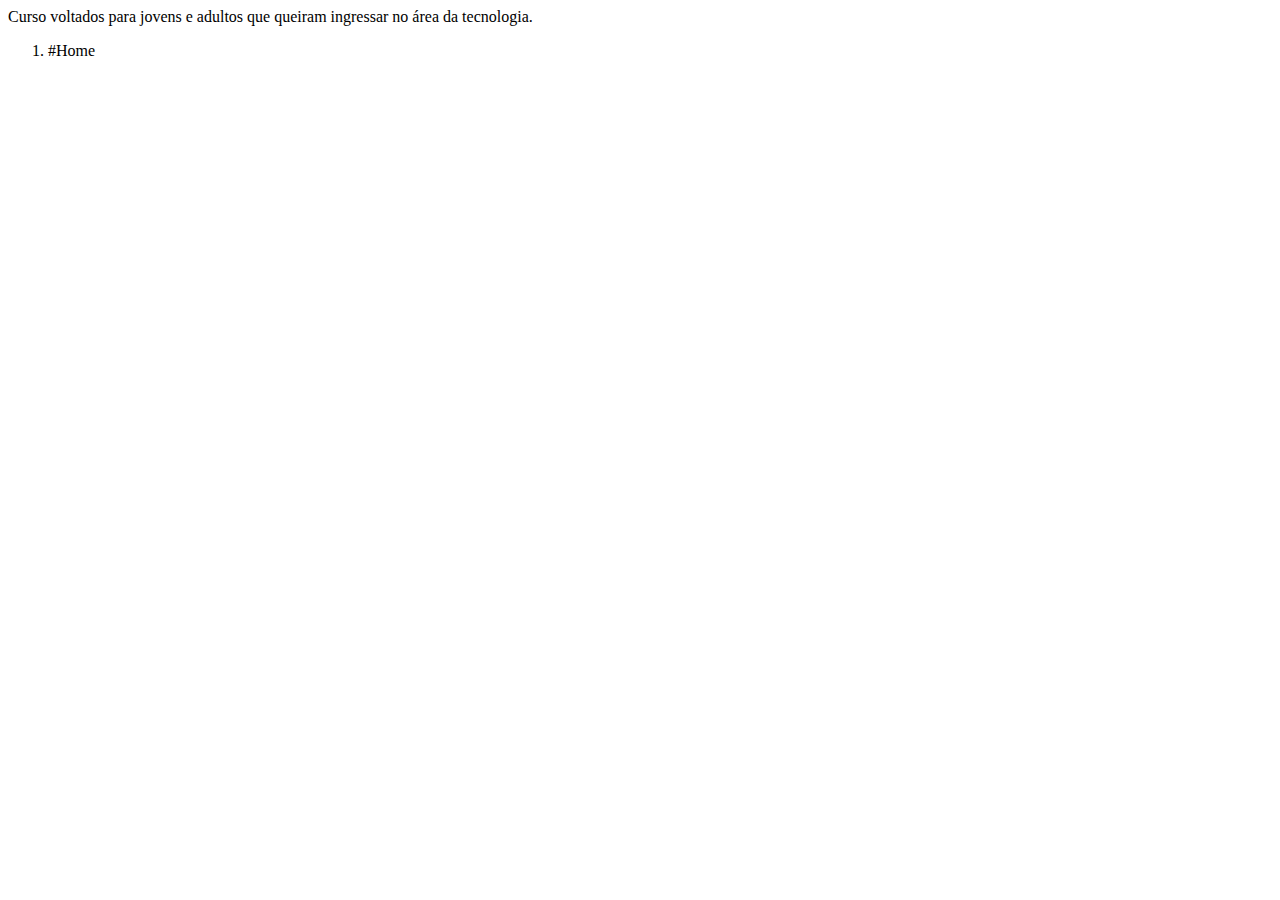
<file: index.html>
<!DOCTYPE html>
<html lang="pt-br">
<head>
    <meta charset="UTF-8">
    <meta name="viewport" content="width=device-width, initial-scale=1.0">
    <MEta:desc>Curso voltados para jovens e adultos que queiram ingressar no área da tecnologia.</MEta:desc>
    <title>J.E.L-CURSOS DE TECNOLOGIA</title>
</head>
<body>
    
    <header>
        <section>

            <nav>

                <ol>
                    <li>#Home</li>
                </ol>
    
            </nav>

        </section>
        

    </header>
    
</body>
</html>
</file>
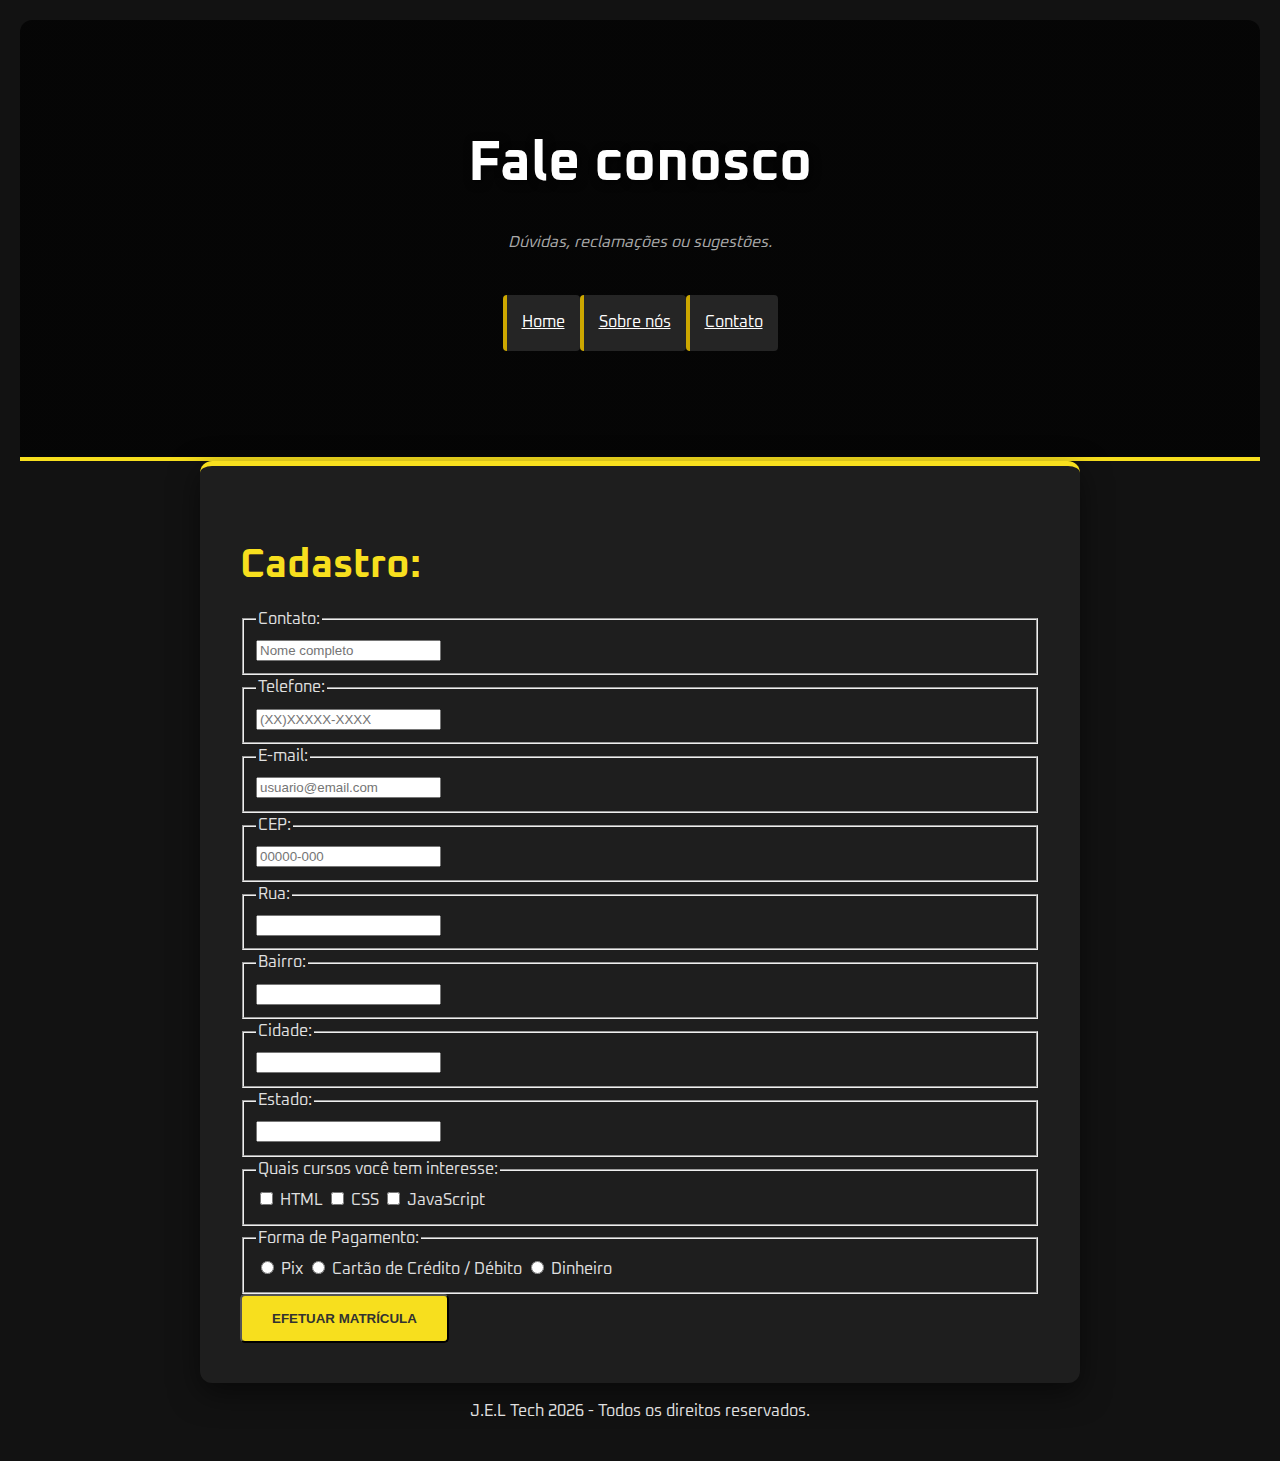
<file: contato.html>
<!DOCTYPE html>
<html lang="pt-br">
<head>
    <meta charset="UTF-8">
    <meta name="viewport" content="width=device-width, initial-scale=1.0">
    <meta name="description" content="Curso voltados para jovens e adultos que queiram ingressar no mundo da tecnologia.">
    <meta name="keywords" content="cursos,html,css,javascript,programador">
    <title>J.E.L Curso de Tecnologia</title>
    <link href="https://fonts.googleapis.com/css2?family=Oxanium&display=swap" rel="stylesheet">
    <link rel="stylesheet" href="style.css">
</head>

<!--CABEÇALHO-->

<body>
    <header class="hero-header">
        <div class="hero-content">
            <h1>Fale conosco</h1>
            <p class="subtitle">Dúvidas, reclamações ou sugestões.</p>
        </div>
        <section>
            <nav>
                <ul class="menu">
                    <li><a href="https://jonaslimasouza.github.io/Projeto-Front-End-SENAI/index.html">Home</a></li>
                    <li><a href="https://jonaslimasouza.github.io/Projeto-Front-End-SENAI/sobrenos.html">Sobre nós</a></li>
                    <li><a href="https://jonaslimasouza.github.io/Projeto-Front-End-SENAI/contato.html">Contato</a></li>
                </ul>
            </nav>
    </header>

<!--INFORMAÇÕES DE CONTATO/CADASTRO-->

    <main>
            <div class="container">
                <form>
            
                <section>
                    <h1 style="display: flex; align-items: center; justify-content: space-between;">
                        Cadastro:
                    </h1>
                </section>
        
                <section class="contato">
        
                    <fieldset>
                        <legend>Contato:</legend>
                        <input type="text" id="name" placeholder="Nome completo">
                    </fieldset>
        
                </section>
                
                <section class="telefone">
        
                    <fieldset>
                        <legend>Telefone:</legend>
                        <input type="tel" id="telphone" placeholder="(XX)XXXXX-XXXX">
                    </fieldset>
        
                </section>
        
                <section class="email">
        
                    <fieldset>
                        <legend>E-mail:</legend>
                        <input type="email" id="email" placeholder="usuario@email.com">
                    </fieldset>
        
                </section>

<!--CEP/UPDATE JS-->

                <section class="cep">

                    <fieldset>
                        <legend>CEP:</legend>
                        <input type="text" id="cep" placeholder="00000-000">
                    </fieldset>
                
                </section>
                
                <section class="rua">
                
                    <fieldset>
                        <legend>Rua:</legend>
                        <input type="text" id="rua">
                    </fieldset>
                
                </section>
                
                <section class="bairro">
                
                    <fieldset>
                        <legend>Bairro:</legend>
                        <input type="text" id="bairro">
                    </fieldset>
                
                </section>
                
                <section class="cidade">
                
                    <fieldset>
                        <legend>Cidade:</legend>
                        <input type="text" id="cidade">
                    </fieldset>
                
                </section>
                
                <section class="estado">
                
                    <fieldset>
                        <legend>Estado:</legend>
                        <input type="text" id="estado">
                    </fieldset>
                
                </section>
    
<!--CHECKBOX LINGUAGEM-->
                  
                <section class="checkbox">
    
                <fieldset>
                    <legend>Quais cursos você tem interesse:</legend>
                    <label><input type="checkbox"> HTML</label>
                    <label><input type="checkbox"> CSS</label>
                    <label><input type="checkbox"> JavaScript</label>
                </fieldset>
    
            </section>
        
        
        
    <!---FORMA DE PAGAMENTO-->
            
            
            <section class="bloco">
                <fieldset>
                    <legend>Forma de Pagamento:</legend>
    
                <label>
                    <input type="radio" name="forma de pagamento">
                    Pix
                </label>
    
                <label>
                    <input type="radio" name="forma de pagamento">
                    Cartão de Crédito / Débito
                </label>
    
                <label>
                    <input type="radio" name="forma de pagamento">
                    Dinheiro
                </label>
                </fieldset>
            </section>
    
<!--LINK DE REDIRECIONAMENTO-->

    
    <button class="btn" type="button" onclick="inscrever()">EFETUAR MATRÍCULA</button>




<!--Javascript-->
    <script src="scripts.js" ></script>
                    
        </div>
            </form>

    </main>

<!--RODAPÉ-->

    <footer>
        <p>J.E.L Tech 2026 - Todos os direitos reservados.</p>
    </footer>
    
</body>
</html>
</file>
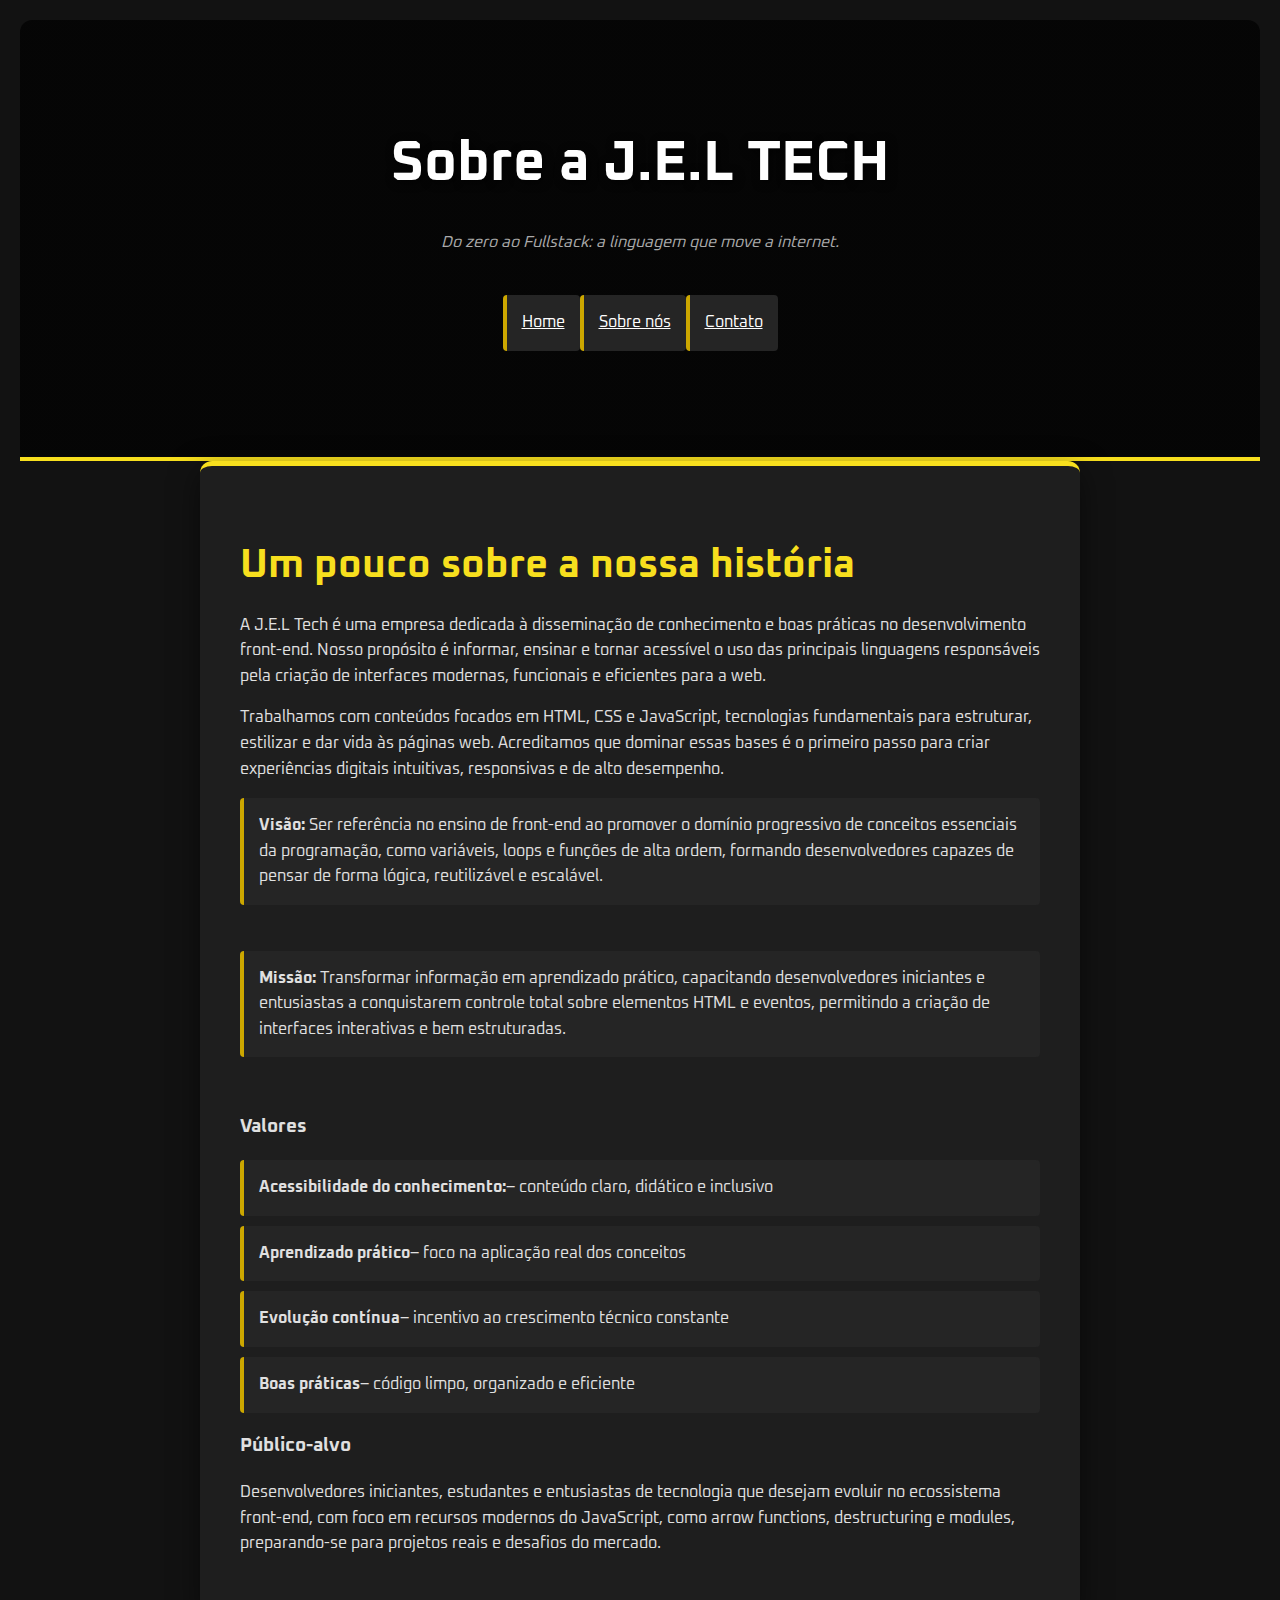
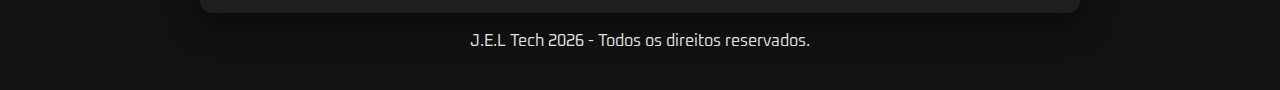
<file: sobrenos.html>
<!DOCTYPE html>
<html lang="pt-br">
<head>
    <meta charset="UTF-8">
    <meta name="viewport" content="width=device-width, initial-scale=1.0">
    <link href="https://fonts.googleapis.com/css2?family=Oxanium&display=swap" rel="stylesheet">
    <link rel="stylesheet" href="style.css">

</head>
<body>

<!--CABEÇALHO DO SOBRE NÓS-->

    <header class="hero-header">
        <div class="hero-content">
            <h1>Sobre a J.E.L TECH</h1>
            <p class="subtitle">Do zero ao Fullstack: a linguagem que move a internet.</p>
        </div>
        <section>
            <nav>
                <ul class="menu">
                    <li><a href="https://jonaslimasouza.github.io/Projeto-Front-End-SENAI/index.html">Home</a></li>
                    <li><a href="https://jonaslimasouza.github.io/Projeto-Front-End-SENAI/sobrenos.html">Sobre nós</a></li>
                    <li><a href="https://jonaslimasouza.github.io/Projeto-Front-End-SENAI/contato.html">Contato</a></li>
                </ul>
            </nav>
        </section>
    </header>

<!--INFORMAÇÕES DO CURSO-->

    <main>
        <div class="container">
        
            <section>
                <h1 style="display: flex; align-items: center; justify-content: space-between;">
                    Um pouco sobre a nossa história
                </h1>
            </section>
    
            <section class="Valores">
                <p>A J.E.L Tech é uma empresa dedicada à disseminação de conhecimento e boas práticas no desenvolvimento front-end. Nosso propósito é informar, ensinar e tornar acessível o uso das principais linguagens responsáveis pela criação de interfaces modernas, funcionais e eficientes para a web.
    
                <p>Trabalhamos com conteúdos focados em HTML, CSS e JavaScript, tecnologias fundamentais para estruturar, estilizar e dar vida às páginas web. Acreditamos que dominar essas bases é o primeiro passo para criar experiências digitais intuitivas, responsivas e de alto desempenho.</p>
                
                <ul>
                    <li><strong>Visão:</strong> Ser referência no ensino de front-end ao promover o domínio progressivo de conceitos essenciais da programação, como variáveis, loops e funções de alta ordem, formando desenvolvedores capazes de pensar de forma lógica, reutilizável e escalável.</li><br>
    
                    <li><strong>Missão:</strong> Transformar informação em aprendizado prático, capacitando desenvolvedores iniciantes e entusiastas a conquistarem controle total sobre elementos HTML e eventos, permitindo a criação de interfaces interativas e bem estruturadas.</li><br>
    
                </ul>
    
                <ul>
                    <h3>Valores</h3>
                    <li><strong>Acessibilidade do conhecimento:</strong>– conteúdo claro, didático e inclusivo </li>
                    <li><strong>Aprendizado prático</strong>– foco na aplicação real dos conceitos</li>
                    <li><strong>Evolução contínua</strong>– incentivo ao crescimento técnico constante</li>
                    <li><strong>Boas práticas</strong>– código limpo, organizado e eficiente</li>
    
                </ul>
    
                <h3>Público-alvo</h3>
                <p>Desenvolvedores iniciantes, estudantes e entusiastas de tecnologia que desejam evoluir no ecossistema front-end, com foco em recursos modernos do JavaScript, como arrow functions, destructuring e modules, preparando-se para projetos reais e desafios do mercado.</p>
            </section>
    
            
        </div>

    </main>

<!--RODAPÉ-->

    <footer>
        <p>J.E.L Tech 2026 - Todos os direitos reservados.</p>
    </footer>
    
</body>
</html>
</file>
<file: style.css>
*

.hero-header {
    /* 1. IMAGEM DE FUNDO: O linear-gradient cria uma camada escura para o texto brilhar */
    background: linear-gradient(rgba(0, 0, 0, 0.7), rgba(0, 0, 0, 0.7)), 
                url('https://images.unsplash.com/photo-1587620962725-abab7fe55159?auto=format&fit=crop&q=80&w=1000');
    
    background-size: cover;       /* Faz a imagem cobrir todo o espaço */
    background-position: center;  /* Centraliza a imagem */
    padding: 80px 20px;           /* Dá "respiro" (espaço) em cima e embaixo */
    text-align: center;           /* Centraliza os textos */
    border-radius: 12px 12px 0 0; /* Arredonda apenas as quinas de cima */
    border-bottom: 4px solid var(--primary); /* Linha amarela de destaque */
}

.tag {
    background: var(--primary);   /* Fundo amarelo */
    color: #000;                  /* Texto preto para contraste */
    padding: 5px 15px;
    font-size: 0.8rem;
    font-weight: bold;
    border-radius: 50px;          /* Deixa a tag arredondada */
    letter-spacing: 1px;          /* Espaçamento entre letras */
}

.hero-header h1 {
    font-size: 3.5rem;            /* Tamanho gigante para o título */
    color: #fff;
    margin: 20px 0;
    text-shadow: 2px 2px 10px rgba(0,0,0,0.8); /* Sombra no texto para leitura */
}

.btn-primary {
    background: var(--primary);
    color: #000;
    padding: 15px 40px;
    text-decoration: none;
    font-weight: bold;
    border-radius: 5px;
    display: inline-block;
    margin-top: 20px;
    box-shadow: 0 5px 15px rgba(247, 223, 30, 0.3); /* Brilho suave amarelo */
}
    /* DEFINIÇÃO DE VARIÁVEIS: Aqui criamos cores que podem ser reutilizadas em todo o código */
    :root {
        --primary: #f7df1e; /* Amarelo oficial do JavaScript */
        --secondary: #323330;
        --accent: #cca700;
        --bg: #121212;
        --text: #e0e0e0;
    }

    /* RESET E ESTILOS GERAIS: Ajustes básicos para o corpo da página */
    body {
        font-family: "Oxanium",  Arial, sans-serif;
        background-color: var(--bg); /* Usa a variável de cor definida acima */
        color: var(--text);
        line-height: 1.6; /* Melhora a leitura aumentando o espaço entre linhas */
        margin: 0;
        padding: 20px;
    }

    /* CONTAINER: O "envelope" que centraliza o conteúdo e limita a largura */
    .container {
        max-width: 800px;
        margin: 0 auto; /* Centraliza horizontalmente */
        background: #1e1e1e;
        padding: 40px;
        border-radius: 12px; /* Arredonda as bordas */
        box-shadow: 0 10px 30px rgba(0,0,0,0.5); /* Sombra para dar profundidade */
        border-top: 5px solid var(--primary); /* Linha amarela no topo */
    }

    /* CABEÇALHO */
    h1 {
        color: var(--primary);
        font-size: 2.5rem;
        margin-bottom: 10px;
    }

    .subtitle {
        font-style: italic;
        color: #aaa;
        margin-bottom: 30px;
    }

    /* LISTAS DE APRENDIZADO */
    ul {
        list-style: none; /* Remove as "bolinhas" padrão da lista */
        padding: 0;
    }

    li {
        background: #252525;
        margin: 10px 0;
        padding: 15px;
        border-left: 4px solid var(--accent); /* Barrinha azul lateral */
        border-radius: 4px;
    }

    /* TABELA DE PERFIS */
    table {
        width: 100%;
        border-collapse: collapse; /* Remove espaços duplos entre bordas */
        margin: 20px 0;
    }

    th, td {
        text-align: left;
        padding: 12px;
        border-bottom: 1px solid #333;
    }

    th {
        background-color: var(--accent);
        color: white;
    }

    /* CAIXA DE CHAMADA PARA AÇÃO (CTA) */
    .cta-box {
        background: linear-gradient(135deg, #007acc 0%, #005f99 100%);
        padding: 30px;
        border-radius: 8px;
        text-align: center;

        width: 80%;
        max-width: 400px;
        margin: 40px auto;
    }

    /* BOTÃO */
    .btn {
        display: inline-block;
        background-color: var(--primary);
        color: var(--secondary);
        padding: 15px 30px;
        text-decoration: none; /* Remove o sublinhado do link */
        font-weight: bold;
        border-radius: 5px;
        transition: transform 0.2s; /* Animação suave ao passar o mouse */
    }

    .btn:hover {
        transform: scale(1.05); /* Aumenta o botão levemente no hover */
    }

    .logo{
        height: 60px;
        width: 60px;
        align-items: left;  
    }
    .nomeempresa{
        display: flex;
        flex-direction: column;
        align-items: center;
        color: #ffffff;
        box-sizing: border-box;
        
        
    }.menu{
        display: flex;
        flex-direction: row;
        justify-content: center;
    }
    /* LINKS DA PAGINA */
    a{
        color: #fff; 
    }
    .texto1{
        
        display:flex;
        text-align: justify;
        padding-left: 10px;
        padding-right: 10px;
    }

    .cursos {
        display: flex;
        justify-content: center;
        gap: 20px;
        flex-wrap: wrap;
    }
    
    .curso {
        background: #1e1e1e;
        padding: 20px;
        border-radius: 10px;
        width: 300px;
        text-align: center;
    }
    
    .curso h3 {
        margin-bottom: 10px;
    }
    
    .curso button {
        margin-top: 10px;
    }

    .imagemcurso{
        height: 90px;
        width: 90px;
    }footer{
        text-align: center;

    }.valores{
        text-align: justify;

    /* RODAPÉ */
        
    }footer{
        text-align: center;
    }
</file>
